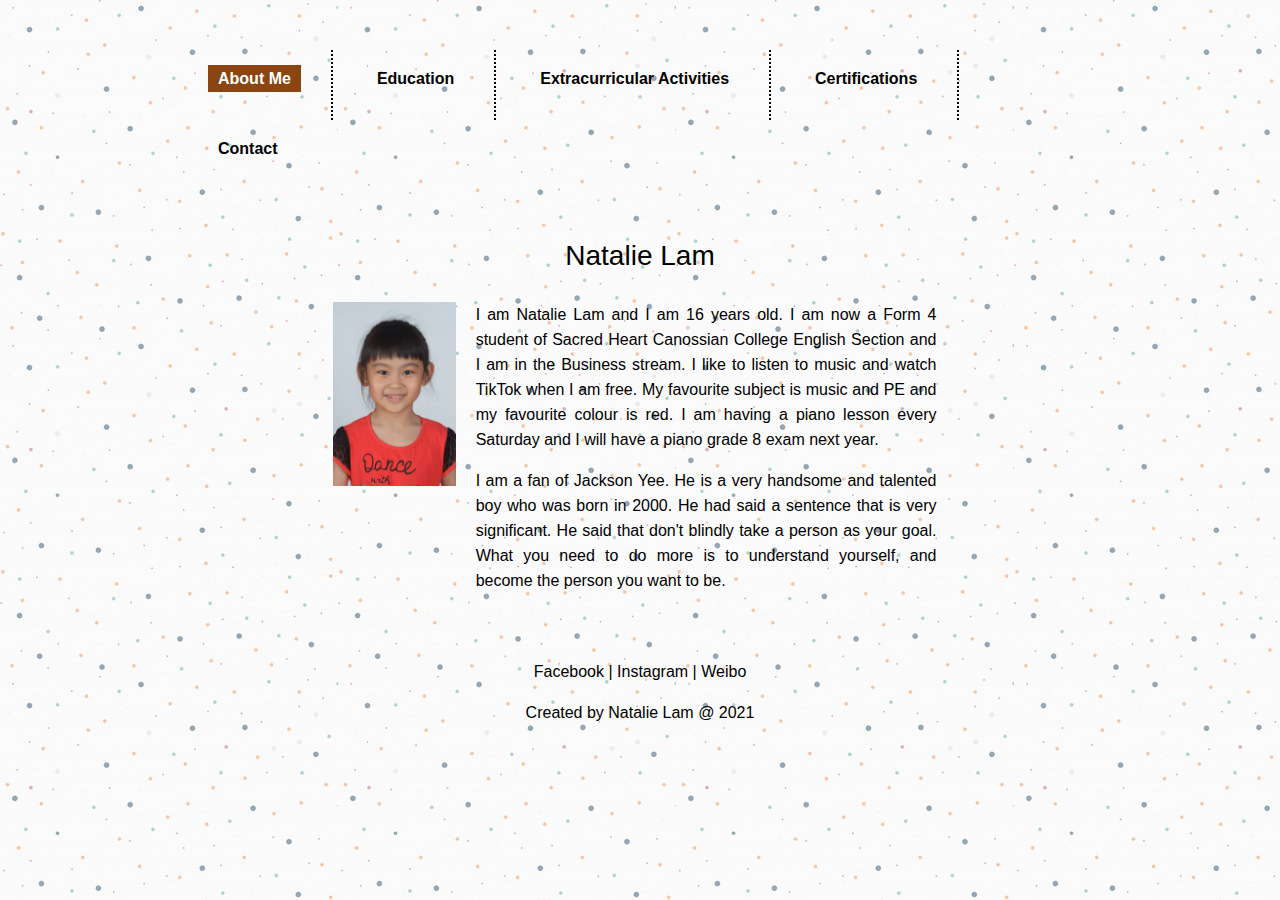
<file: index.html>
<!DOCTYPE html>
<html lang="en">
<head>
    <meta charset="UTF-8">
    <meta http-equiv="X-UA-Compatible" content="IE=edge">
    <meta name="viewport" content="width=device-width, initial-scale=1.0">
    <link rel="stylesheet" type="text/css" href="mystyle.css">
    <title>Natalie's Personal Webpage</title>
</head>
<body>
    <div class="page_container">
        <nav class="main_menu">
            <ul>
                <li class="current"><a href="index.html">About Me</a></li>
                <li><a href="education.html">Education</a></li>
                <li><a href="activities.html">Extracurricular Activities</a></li>
                <li><a href="cert.html">Certifications</a></li>
                <li class="last"><a href="contact.html">Contact</a></li>
            </ul>
        </nav>
        <section class="mainpage">
            <header>Natalie Lam</header>
            <div class="myphoto">
                <img src="images/photo.jpg">
            </div>
            <article class="hasphoto">
                <p>I am Natalie Lam and I am 16 years old. I am now a Form 4 student of Sacred Heart Canossian College English Section and I am in the Business stream. I like to listen to music and watch TikTok when I am free. My favourite subject is music and PE and my favourite colour is red. I am having a piano lesson every Saturday and  I will have a piano grade 8 exam next year.</p>
                <p>I am a fan of Jackson Yee. He is a very handsome and talented boy who was born in 2000. He had said a sentence that is very significant. He said that don't blindly take a person as your goal. What you need to do more is to understand yourself, and become the person you want to be.</p>   
            </article>
            <footer>
                <p><a href="https://www.facebook.com/natalie.lam.5268" target="_blank">Facebook</a> | 
                   <a href="https://www.instagram.com/natalielam0916/" target="_blank">Instagram</a> | 
                   <a href="https://weibo.com/6414752638/profile?topnav=1&wvr=6&is_all=1" target="_blank">Weibo</a></p>
                <p>Created by Natalie Lam @ 2021</p>
            </footer>
        </section>
    </div>
</body>
</html>
</file>
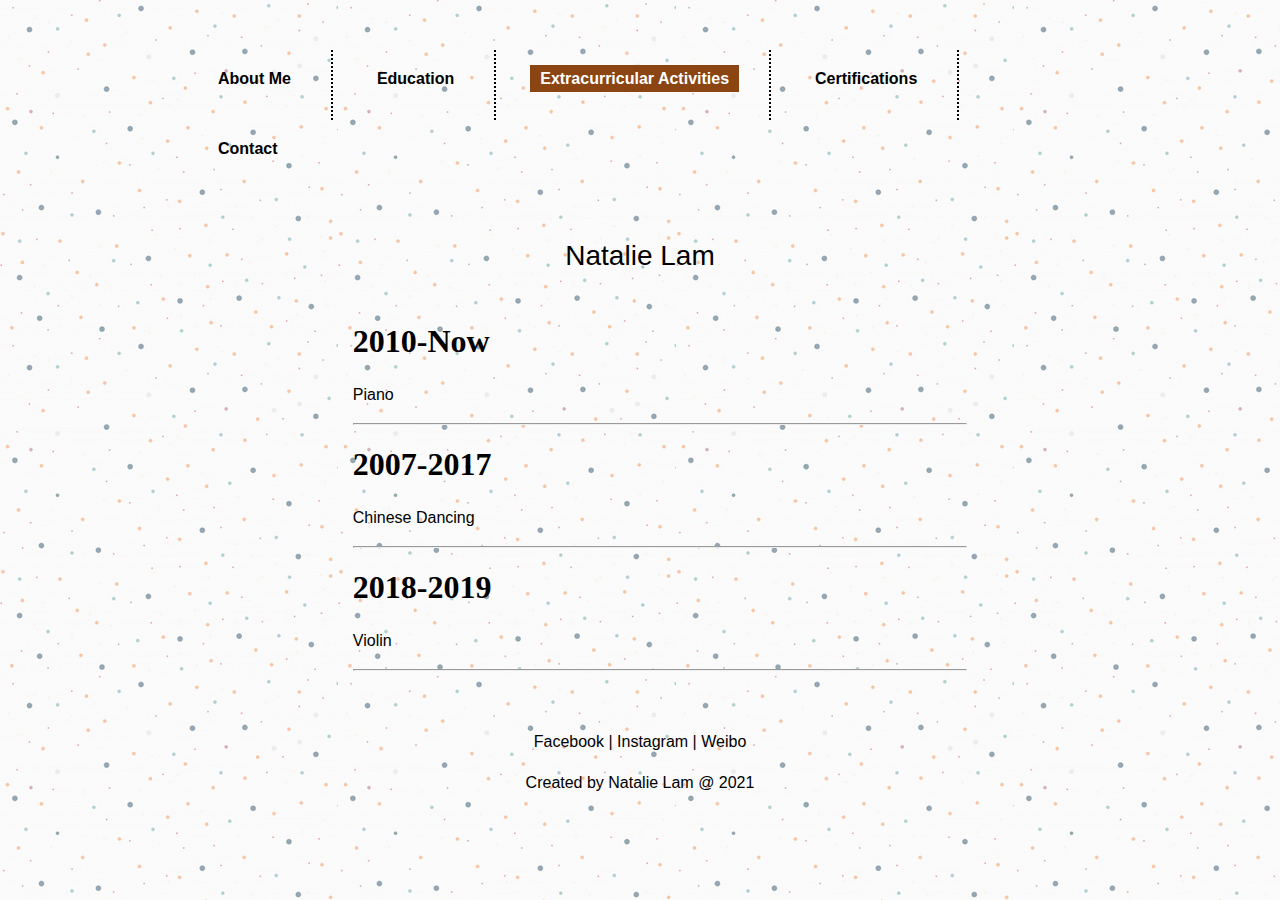
<file: activities.html>
<!DOCTYPE html>
<html lang="en">
<head>
    <meta charset="UTF-8">
    <meta http-equiv="X-UA-Compatible" content="IE=edge">
    <meta name="viewport" content="width=device-width, initial-scale=1.0">
    <link rel="stylesheet" type="text/css" href="mystyle.css">
    <title>Natalie's Personal Webpage</title>
</head>
<body>
    <div class="page_container">
        <nav class="main_menu">
            <ul>
                <li><a href="index.html">About Me</a></li>
                <li><a href="education.html">Education</a></li>
                <li class="current"><a href="activities.html">Extracurricular Activities</a></li>
                <li><a href="cert.html">Certifications</a></li>
                <li class="last"><a href="contact.html">Contact</a></li>
            </ul>
        </nav>
        <section>
            <header>Natalie Lam</header>
            <article>
                <h1> 2010-Now</h1>
                <p>Piano</p>
                <hr>
                <h1> 2007-2017</h1>
                <p>Chinese Dancing</p>
                <hr>            
                <h1>2018-2019</h1>
                <p>Violin</p>
                <hr>            
            </article>
            <footer>
                <p><a href="https://www.facebook.com/natalie.lam.5268" target="_blank">Facebook</a> | 
                   <a href="https://www.instagram.com/natalielam0916/" target="_blank">Instagram</a> | 
                   <a href="https://weibo.com/6414752638/profile?topnav=1&wvr=6&is_all=1" target="_blank">Weibo</a></p>
                <p>Created by Natalie Lam @ 2021</p>
            </footer>
        </section>
    </div>
</body>
</html>
</file>
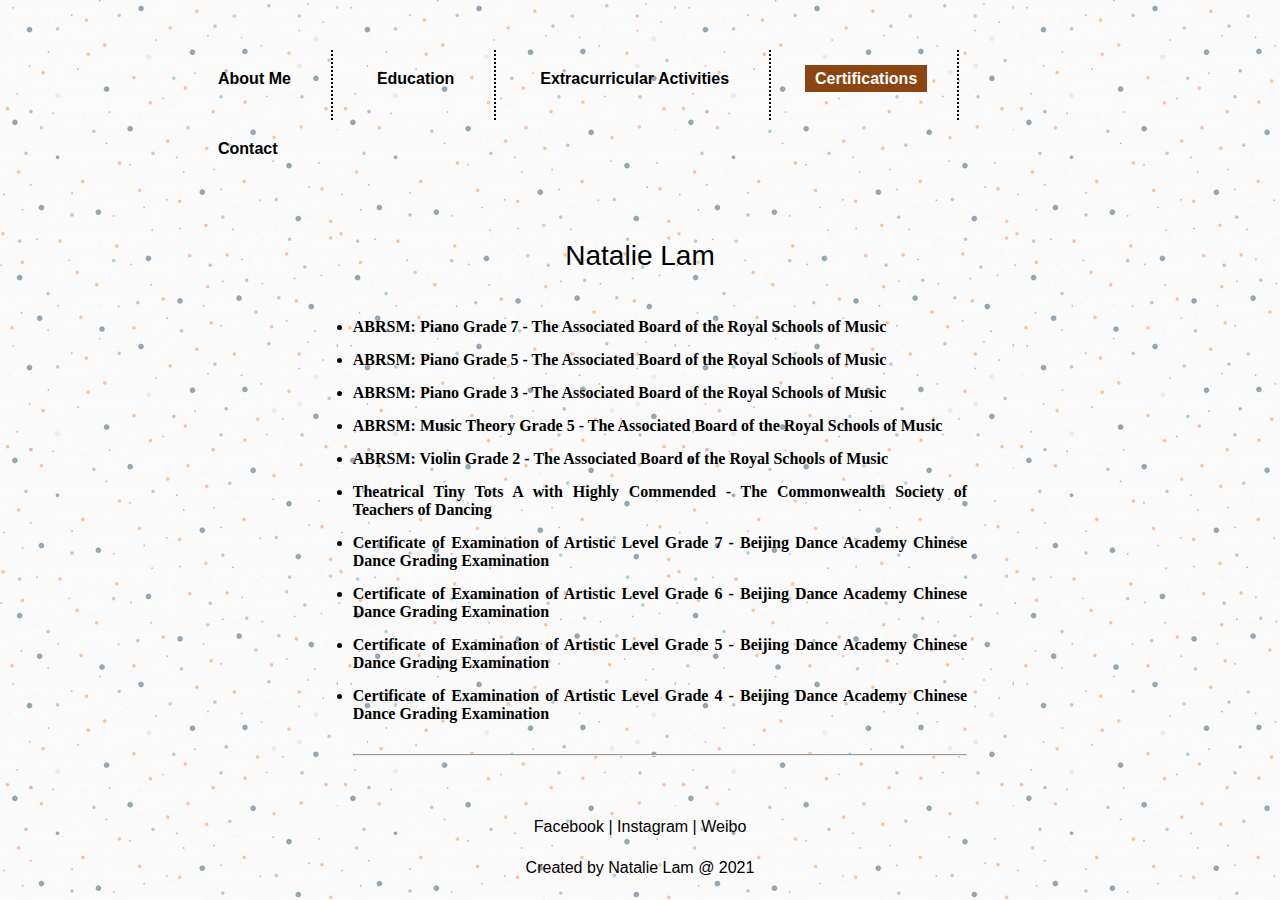
<file: cert.html>
<!DOCTYPE html>
<html lang="en">
<head>
    <meta charset="UTF-8">
    <meta http-equiv="X-UA-Compatible" content="IE=edge">
    <meta name="viewport" content="width=device-width, initial-scale=1.0">
    <link rel="stylesheet" type="text/css" href="mystyle.css">
    <title>Natalie's Personal Webpage</title>
</head>
<body>
    <div class="page_container">
        <nav class="main_menu">
            <ul>
                <li><a href="index.html">About Me</a></li>
                <li><a href="education.html">Education</a></li>
                <li><a href="activities.html">Extracurricular Activities</a></li>
                <li class="current"><a href="cert.html">Certifications</a></li>
                <li class="last"><a href="contact.html">Contact</a></li>
            </ul>
        </nav>
        <section>
            <header>Natalie Lam</header>
            <article>
                <ul>
                    <li>ABRSM: Piano Grade 7 - The Associated Board of the Royal Schools of Music</li>
                    <li>ABRSM: Piano Grade 5 - The Associated Board of the Royal Schools of Music</li>
                    <li>ABRSM: Piano Grade 3 - The Associated Board of the Royal Schools of Music</li>
                    <li>ABRSM: Music Theory Grade 5 - The Associated Board of the Royal Schools of Music</li>
                    <li>ABRSM: Violin Grade 2 - The Associated Board of the Royal Schools of Music</li>
                    <li>Theatrical Tiny Tots A with Highly Commended - The Commonwealth Society of Teachers of Dancing</li>
                    <li>Certificate of Examination of Artistic Level Grade 7 - Beijing Dance Academy Chinese Dance Grading Examination</li>
                    <li>Certificate of Examination of Artistic Level Grade 6 - Beijing Dance Academy Chinese Dance Grading Examination</li>
                    <li>Certificate of Examination of Artistic Level Grade 5 - Beijing Dance Academy Chinese Dance Grading Examination</li>
                    <li>Certificate of Examination of Artistic Level Grade 4 - Beijing Dance Academy Chinese Dance Grading Examination</li>
                </ul>
                <hr>
            </article>
            <footer>
                <p><a href="https://www.facebook.com/natalie.lam.5268" target="_blank">Facebook</a> | 
                   <a href="https://www.instagram.com/natalielam0916/" target="_blank">Instagram</a> | 
                   <a href="https://weibo.com/6414752638/profile?topnav=1&wvr=6&is_all=1" target="_blank">Weibo</a></p>
                <p>Created by Natalie Lam @ 2021</p>
            </footer>
        </section>
    </div>
</body>
</html>
</file>
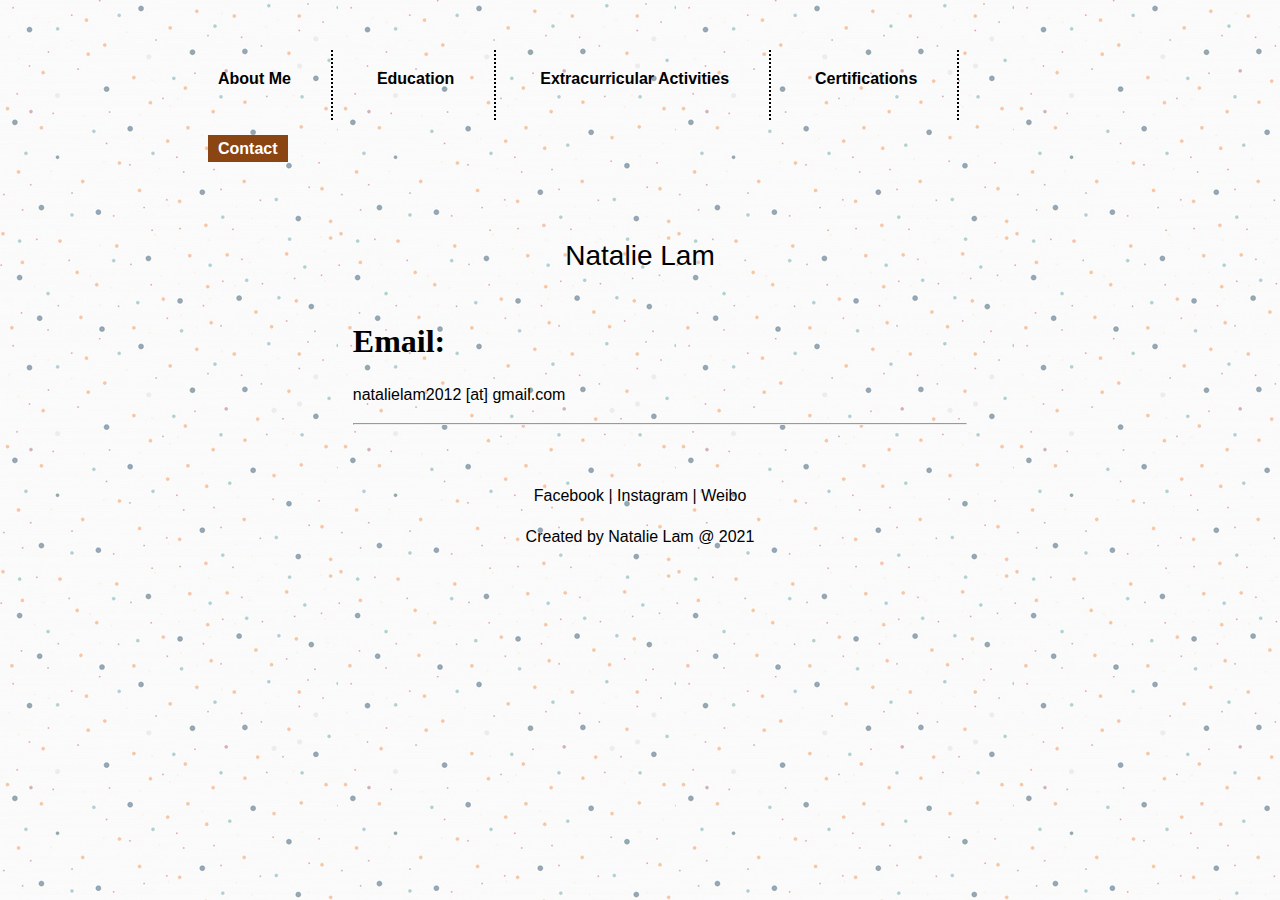
<file: contact.html>
<!DOCTYPE html>
<html lang="en">
<head>
    <meta charset="UTF-8">
    <meta http-equiv="X-UA-Compatible" content="IE=edge">
    <meta name="viewport" content="width=device-width, initial-scale=1.0">
    <link rel="stylesheet" type="text/css" href="mystyle.css">
    <title>Natalie's Personal Webpage</title>
</head>
<body>
    <div class="page_container">
        <nav class="main_menu">
            <ul>
                <li><a href="index.html">About Me</a></li>
                <li><a href="education.html">Education</a></li>
                <li><a href="activities.html">Extracurricular Activities</a></li>
                <li><a href="cert.html">Certifications</a></li>
                <li class="current last"><a href="contact.html">Contact</a></li>
            </ul>
        </nav>
        <section>
            <header>Natalie Lam</header>
            <article>
                <h1>Email:</h1>
                <p>natalielam2012 [at] gmail.com</p>
                <hr>
            </article>
            <footer>
                <p><a href="https://www.facebook.com/natalie.lam.5268" target="_blank">Facebook</a> | 
                   <a href="https://www.instagram.com/natalielam0916/" target="_blank">Instagram</a> | 
                   <a href="https://weibo.com/6414752638/profile?topnav=1&wvr=6&is_all=1" target="_blank">Weibo</a></p>
                <p>Created by Natalie Lam @ 2021</p>
            </footer>
        </section>
    </div>
</body>
</html>
</file>
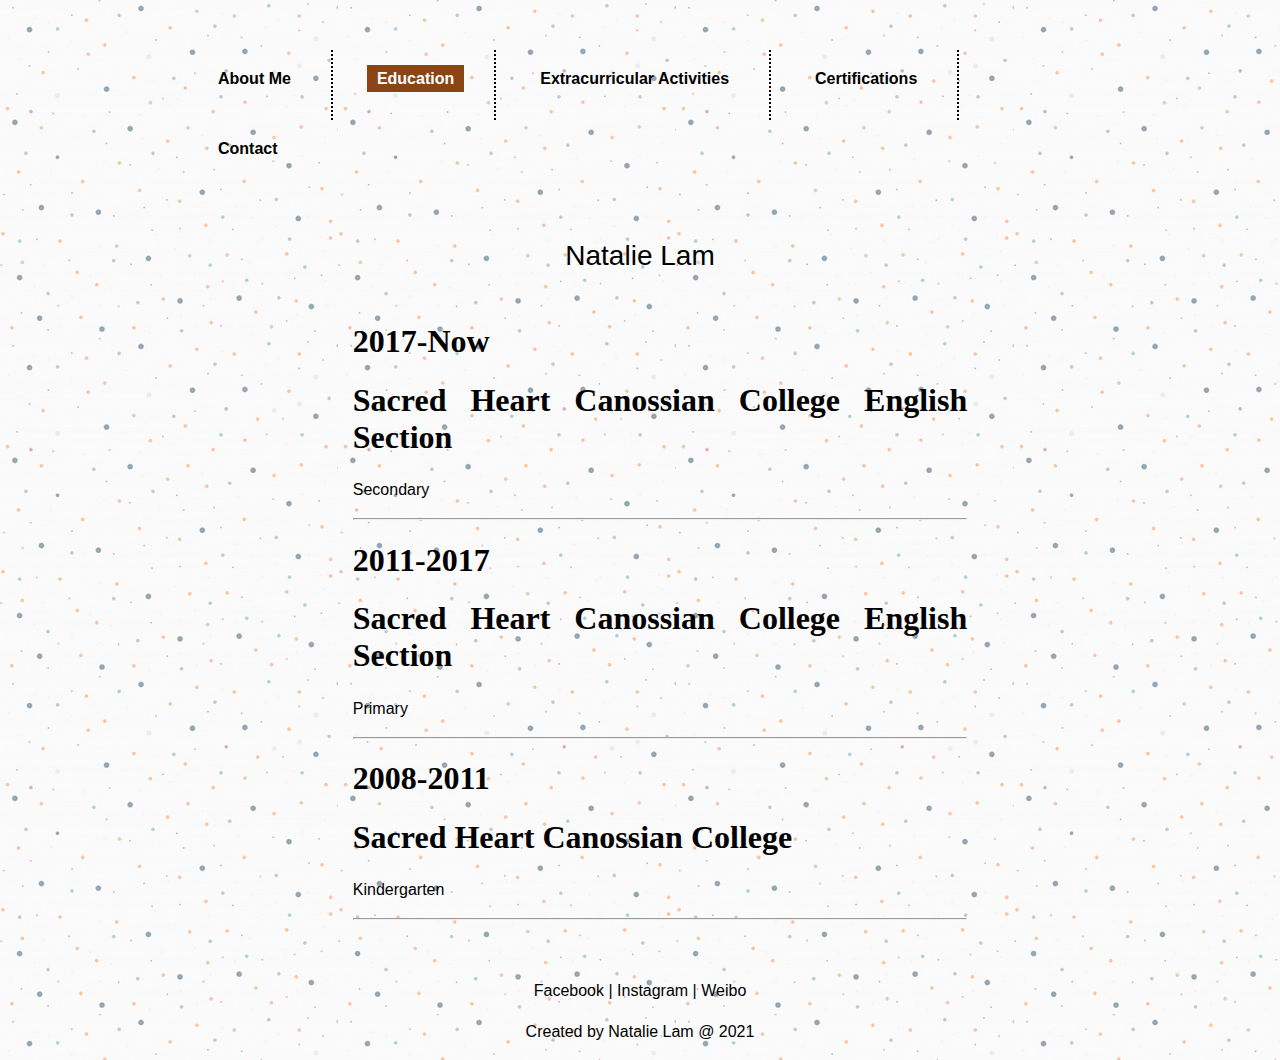
<file: education.html>
<!DOCTYPE html>
<html lang="en">
<head>
    <meta charset="UTF-8">
    <meta http-equiv="X-UA-Compatible" content="IE=edge">
    <meta name="viewport" content="width=device-width, initial-scale=1.0">
    <link rel="stylesheet" type="text/css" href="mystyle.css">
    <title>Natalie's Personal Webpage</title>
</head>
<body>
    <div class="page_container">
        <nav class="main_menu">
            <ul>
                <li><a href="index.html">About Me</a></li>
                <li class="current"><a href="education.html">Education</a></li>
                <li><a href="activities.html">Extracurricular Activities</a></li>
                <li><a href="cert.html">Certifications</a></li>
                <li class="last"><a href="contact.html">Contact</a></li>
            </ul>
        </nav>
        <section>
            <header>Natalie Lam</header>
            <article>
                <h1> 2017-Now</h1>
                <h1>Sacred Heart Canossian College English Section</h1>
                <p>Secondary</p>
                <hr>
                <h1> 2011-2017</h1>
                <h1>Sacred Heart Canossian College English Section</h1>
                <p>Primary</p>
                <hr>            
                <h1> 2008-2011</h1>
                <h1>Sacred Heart Canossian College</h1>
                <p>Kindergarten</p>
                <hr>            
            </article>
            <footer>
                <p><a href="https://www.facebook.com/natalie.lam.5268" target="_blank">Facebook</a> | 
                   <a href="https://www.instagram.com/natalielam0916/" target="_blank">Instagram</a> | 
                   <a href="https://weibo.com/6414752638/profile?topnav=1&wvr=6&is_all=1" target="_blank">Weibo</a></p>
                <p>Created by Natalie Lam @ 2021</p>
            </footer>
        </section>
    </div>
</body>
</html>
</file>
<file: mystyle.css>
body {
    margin: 0px;
    background-image: url("images/bg.jpg");
}
a, a:visited {
    color: black;
    text-decoration: none;
}
a:hover {
    color:blueviolet;
}
p {
    font-family:'Franklin Gothic Medium', 'Arial Narrow', Arial, sans-serif;
    font-size: 16px;
    line-height: 25px;
    margin-top: 0px;
}
li {
    font-family:'Times New Roman', Times, serif;
    font-weight: bold;
    padding-bottom: 15px;
}
.page_container {
    width: 80%;
    margin: 0px auto;
}
.main_menu ul {
    width: fit-content;
    list-style-type: none;
    padding: 50px 50px 50px 50px;
    margin: 0px auto;
}
.main_menu ul li {
    display: inline-block;
    font-family: 'Franklin Gothic Medium', 'Arial Narrow', Arial, sans-serif;
    font-size: 16px;
    font-weight: bold;
    height: 50px;
    padding: 20px 30px 0px 30px;
    border-right: dotted 2px;
}
.main_menu .current a,a:visited{
    color:white;
    background-color:saddlebrown;
}
.main_menu .last {
    border-right: none;
}
.main_menu ul li a,a:visited {
    text-decoration: none;
    color:black;
    padding: 5px 10px 5px 10px;
}
.main_menu ul li a:hover {
    background-color: cornflowerblue;
    color: white;
}
section {
    padding: 0px 20% 0px 20%;
}
header {
    text-align: center;
    font-family:'Franklin Gothic Medium', 'Arial Narrow', Arial, sans-serif;
    font-size: 28px;
    padding-bottom: 30px;
}
.page_container .myphoto {
    float: left;
    width: 20%;
}
.page_container .myphoto img {
    width: 100%;
}
article{
    float: left;
    width: 100%;
    text-align: justify;
    padding-left: 20px;
}
article > ul {
    padding-left: 0px;
}
.hasphoto {
    width: 75%;
}
footer {
    clear: both;
    text-align: center;
    padding-top: 50px;
}
@media screen and (max-width: 800px) {
    .page_container {
        width: 90%;
    }
    .main_menu ul {
        padding: 20px 0px 30px 0px;
    }
    .main_menu ul li {
        display: inline-block;
        font-family: 'Franklin Gothic Medium', 'Arial Narrow', Arial, sans-serif;
        font-size: 16px;
        font-weight: bold;
        height: auto;
        padding: 0px 10px 0px 10px;
        margin-bottom: 10px;
        border-right: dotted 2px;
    }
    .mainpage {
        padding-right: 5px;
    }
    section {
        padding: 0px 25px 0px 3px;
    }
    .page_container .myphoto {
        width: 80%;
        padding-left: 10%;
        padding-right: 10%;
    }
    .hasphoto {
        width: 100%;
        padding-left: 0px;
    }
}
</file>
